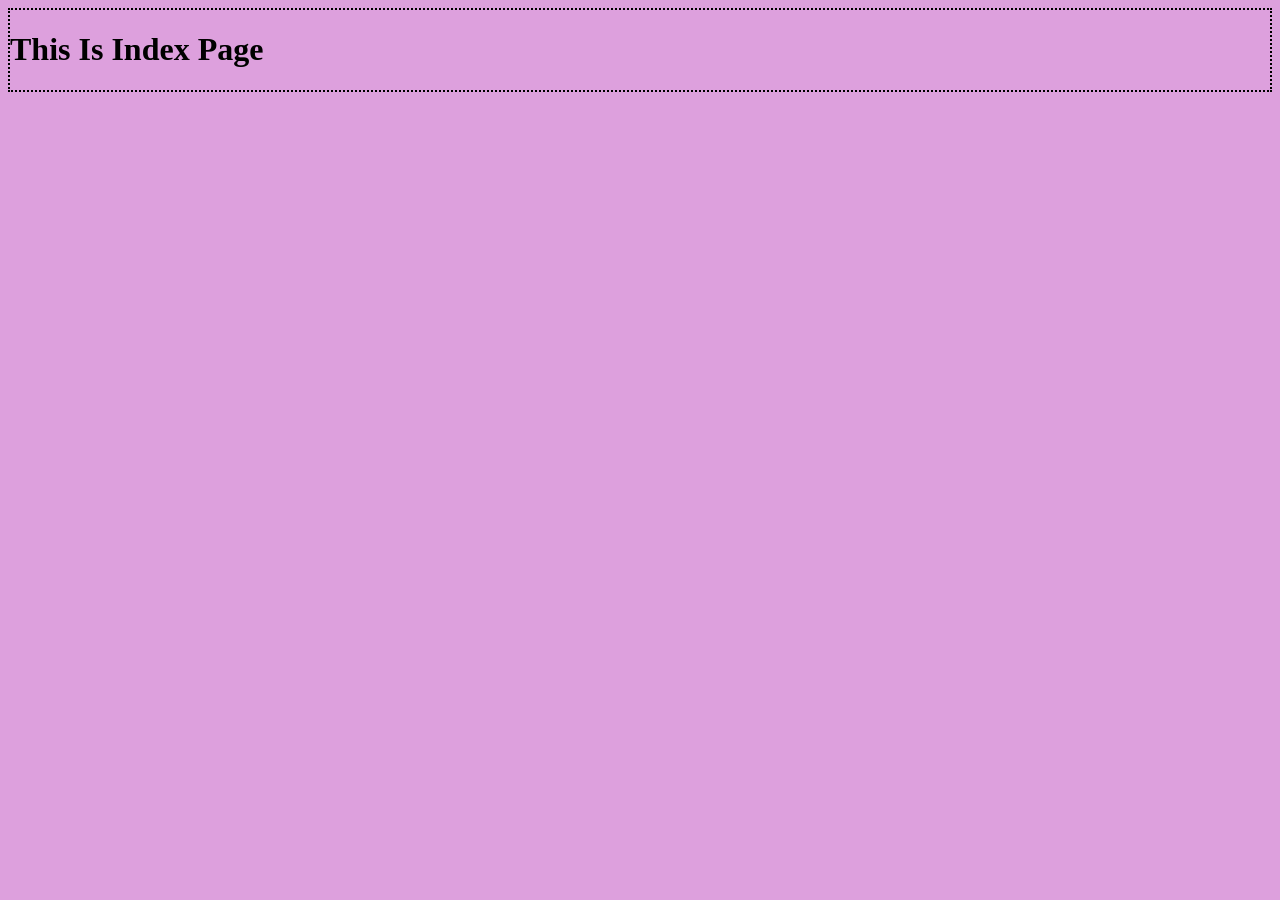
<file: templates/index.html>
<!DOCTYPE html>
<html>
    <head>
        <meta charset="utf-8">
        <meta http-equiv="X-UA-Compatible" content="IE=edge">
        <title></title>
        <meta name="description" content="">
        <meta name="viewport" content="width=device-width, initial-scale=1">
        <link rel="stylesheet" href="">
    </head>
    <body style="background-color: plum">
        <div style="border:2px dotted black">
            <h1>This Is Index Page</h1>
        </div>
    
    </body>
</html>
</file>
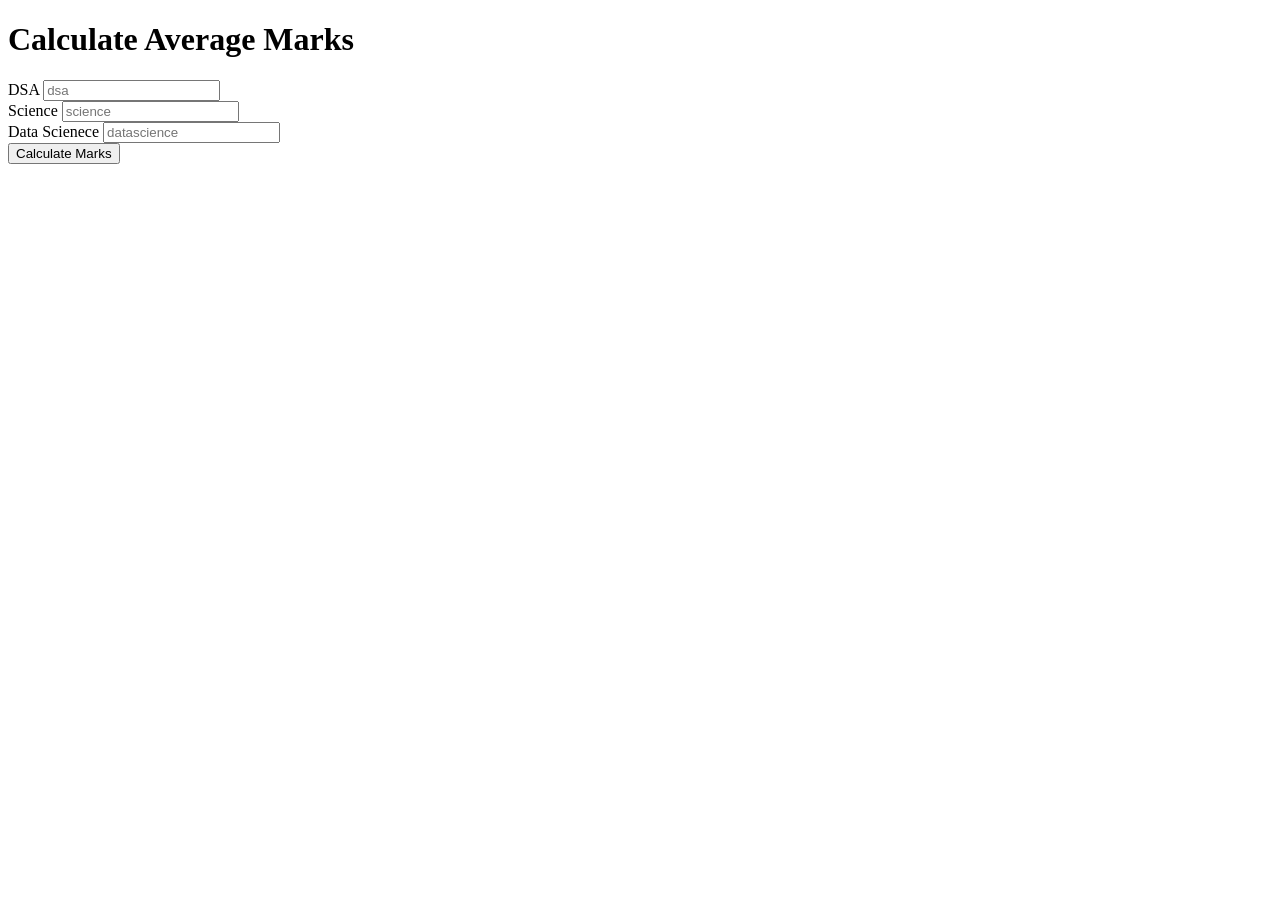
<file: templates/calculate.html>
<!DOCTYPE html>
<html lang="en">
<head>
    <meta charset="UTF-8">
    <meta name="viewport" content="width=, initial-scale=1.0">
    <title>Document</title>
</head>
<body>
    <h1>
        Calculate Average Marks
    </h1>
    <form action="{{ url_for('calculate') }}" method="post">
        <div>
        <label>DSA</label>
        <input type="text",name="dsa" placeholder="dsa" required>
        </div>
        <div>
        <label>Science</label>
        <input type="text",name="science" placeholder="science" required>
        </div>
        <div>
        <label>Data Scienece</label>
        <input type="text",name="datascience" placeholder="datascience" required>
        </div>
        <div>
            <button type="submit">Calculate Marks</button>
        </div>
    </form>
</body>
</html>
</file>
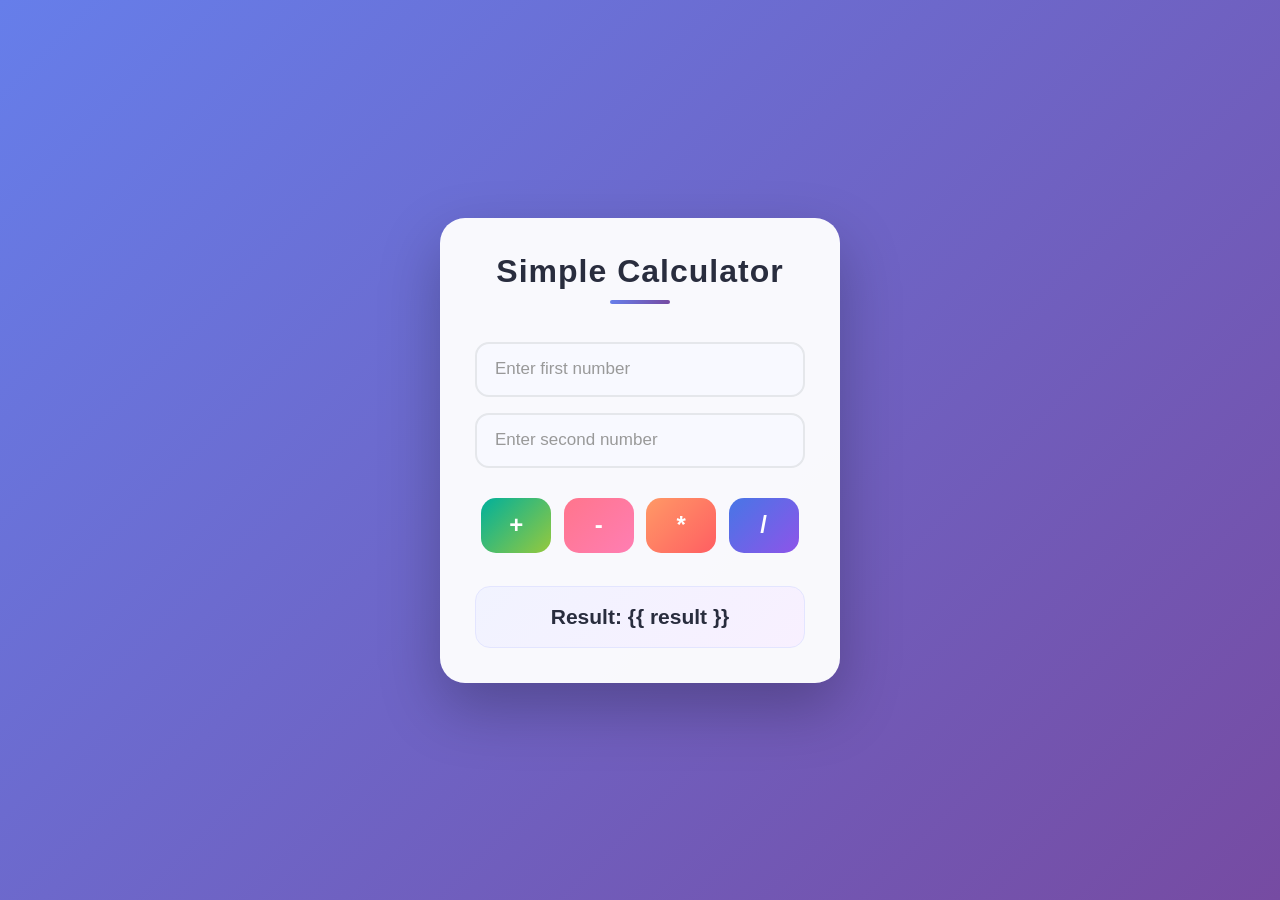
<file: templates/simple_calculator.html>
<!DOCTYPE html>
<html>

<head>
    <title>Simple Calculator</title>

    <style>
        * {
            margin: 0;
            padding: 0;
            box-sizing: border-box;
        }

        body {
            min-height: 100vh;
            font-family: "Segoe UI", Arial, sans-serif;
            background: linear-gradient(135deg, #667eea, #764ba2);
            display: flex;
            justify-content: center;
            align-items: center;
            padding: 20px;
        }

        .calculator {
            width: 400px;
            max-width: 100%;
            padding: 35px;
            border-radius: 25px;
            background: rgba(255, 255, 255, 0.96);
            box-shadow: 0 25px 60px rgba(0, 0, 0, 0.25);
        }

        h1 {
            text-align: center;
            font-size: 32px;
            margin-bottom: 30px;
            color: #292d3e;
            letter-spacing: 1px;
        }

        h1::after {
            content: "";
            display: block;
            width: 60px;
            height: 4px;
            margin: 10px auto 0;
            border-radius: 10px;
            background: linear-gradient(90deg, #667eea, #764ba2);
        }

        input {
            width: 100%;
            height: 55px;
            margin: 8px 0;
            padding: 0 18px;
            border: 2px solid #e5e7eb;
            border-radius: 14px;
            outline: none;
            font-size: 17px;
            color: #333;
            background: #f8f9ff;
            transition: 0.3s;
        }

        input:focus {
            border-color: #667eea;
            background: white;
            box-shadow: 0 0 0 4px rgba(102, 126, 234, 0.15);
        }

        input::placeholder {
            color: #999;
        }

        form {
            text-align: center;
        }

        button {
            width: 70px;
            height: 55px;
            margin: 22px 4px 5px;
            border: none;
            border-radius: 15px;
            font-size: 24px;
            font-weight: bold;
            color: white;
            cursor: pointer;
            transition: 0.3s;
        }

        button:hover {
            transform: translateY(-5px);
            box-shadow: 0 10px 20px rgba(0, 0, 0, 0.2);
        }

        button[value="+"] {
            background: linear-gradient(135deg, #00b09b, #96c93d);
        }

        button[value="-"] {
            background: linear-gradient(135deg, #ff758c, #ff7eb3);
        }

        button[value="*"] {
            background: linear-gradient(135deg, #ff9966, #ff5e62);
        }

        button[value="/"] {
            background: linear-gradient(135deg, #4776e6, #8e54e9);
        }

        .result {
            margin-top: 28px;
            padding: 18px;
            border-radius: 15px;
            text-align: center;
            font-size: 21px;
            font-weight: 600;
            color: #292d3e;
            background: linear-gradient(135deg, #f1f3ff, #f8f0ff);
            border: 1px solid #e3e5ff;
        }
    </style>
</head>

<body>

    <div class="calculator">

        <h1>Simple Calculator</h1>

        <form method="POST">

            <input type="number" name="num1"
                   placeholder="Enter first number"
                   step="any" required>

            <input type="number" name="num2"
                   placeholder="Enter second number"
                   step="any" required>

            <br>

            <button type="submit" name="operation" value="+">+</button>

            <button type="submit" name="operation" value="-">-</button>

            <button type="submit" name="operation" value="*">*</button>

            <button type="submit" name="operation" value="/">/</button>

        </form>

        <div class="result">
            Result: {{ result }}
        </div>

    </div>

</body>

</html>
</file>
